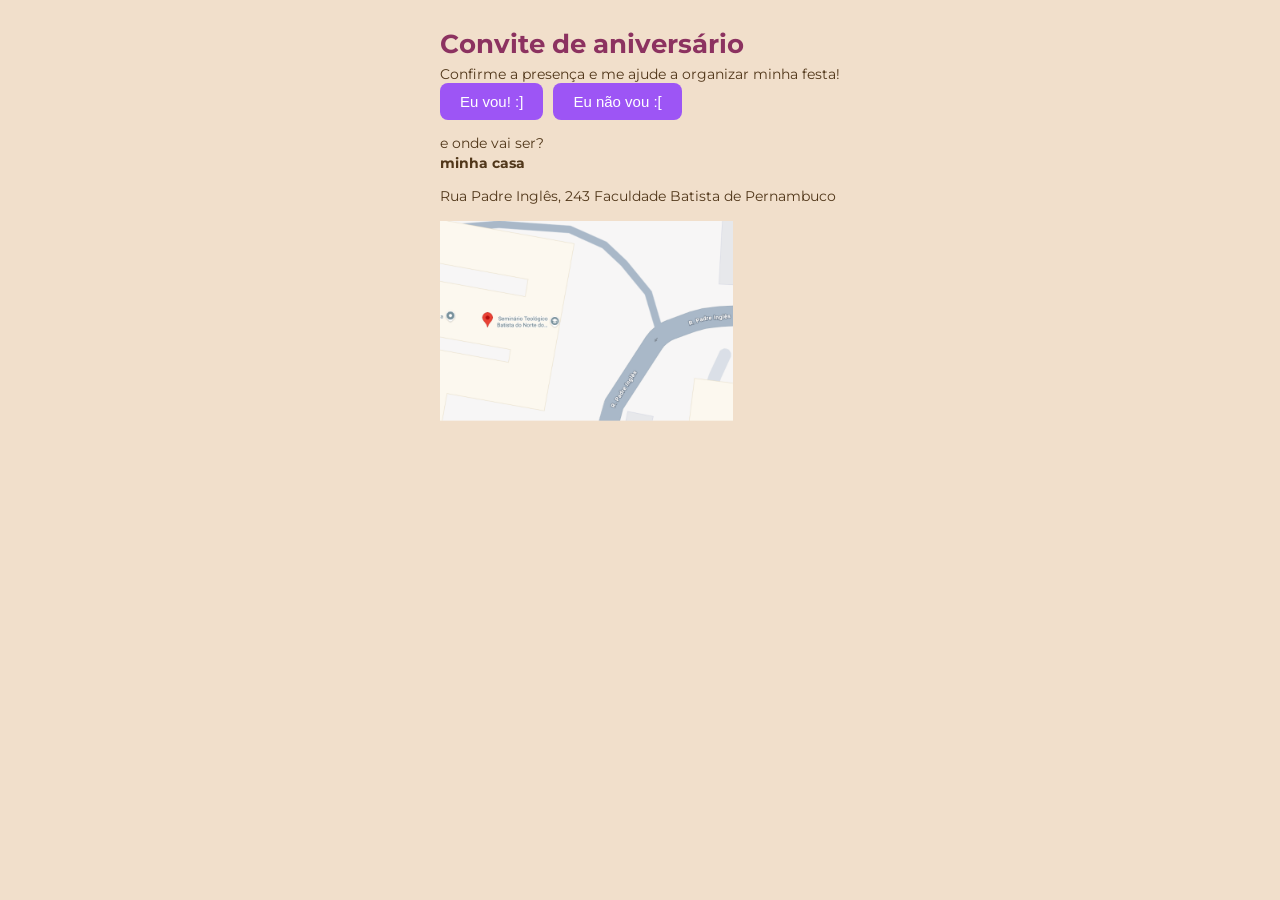
<file: index.html>
<!DOCTYPE html>
<html lang="pt-br">

<head>
    <meta charset="UTF-8">
    <meta name="viewport" content="width=device-width, initial-scale=1.0">
    <title>Detalhes do evento</title>
    <link rel="stylesheet" href="styles2.css">
    <link rel="preconnect" href="https://fonts.googleapis.com">
<link rel="preconnect" href="https://fonts.gstatic.com" crossorigin>
<link href="https://fonts.googleapis.com/css2?family=Montserrat:ital,wght@0,100..900;1,100..900&display=swap" rel="stylesheet">
<meta name="viewport" content="width=device-width, initial-scale=1.0">
</head>

<body>

    <div class="formulario-container">

        
        <div class="coluna-direita">
            
            <div class="titulo">
                <h1>Convite de aniversário</h1>
                <p>Confirme a presença e me ajude a organizar minha festa!</p>
                
            </div>

            <div class="botoes-container">
                <a href="index1.html" target="_blank" ><button id="button1">Eu vou! :]</button></a>
                <a href="index4.html">
                    <button id="button2">Eu não vou :[</button>
                </a>
                
            </div>

            <div class="informações-de-localização">
                <p>e onde vai ser? <br>
                    <b>minha casa</b>
                </p>
                <p>Rua Padre Inglês, 243 Faculdade Batista de Pernambuco</p>
            </div>

            <div class="bloco-mapa">
                <a href="https://www.google.com/maps/place/R.+Padre+Ingl%C3%AAs,+243+-+Boa+Vista,+Recife+-+PE,+50050-230/@-8.0539081,-34.8941761,20.57z/data=!4m6!3m5!1s0x7ab18e8681cdcc7:0xb53863d335fd27ff!8m2!3d-8.0538782!4d-34.8941565!16s%2Fg%2F11cnd719x2?entry=ttu&g_ep=EgoyMDI2MDgwOS4wIKXMDSoASAFQAw%3D%3D" target="_blank">
                    <img src="Screenshot 2026-08-11 192503.png" alt="imagem localização" class="imagem-localização">
                </a>
            </div>

        </div>

    </div>

    

</html>
</file>
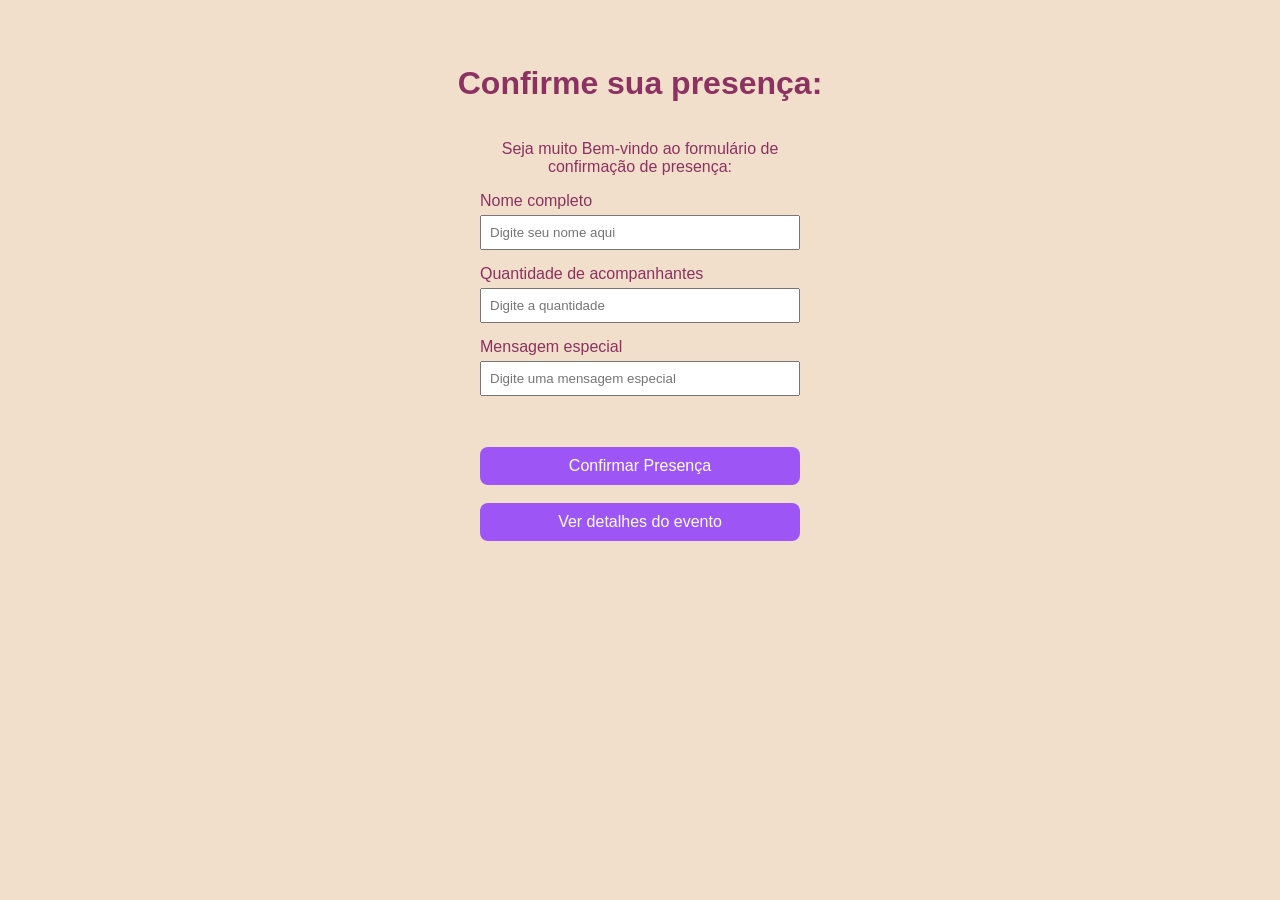
<file: index1.html>
<!DOCTYPE html>
<html lang="pt-br">

<head>
    <meta charset="UTF-8">
    <meta name="viewport" content="width=device-width, initial-scale=1.0">
    <title>Confirmação de Presença</title>
    <link rel="stylesheet" href="style.css">
</head>

<body>

    <br><br>

    <div class="formulario-container">
        <h1>Confirme sua presença:</h1>
        <p>Seja muito Bem-vindo ao formulário de <br> confirmação de presença:</p>

        <!-- Formulário sem o action direto do SheetDB -->
        <form id="meuFormulario">

            <input type="hidden" name="status" value="Confirmado 🎉">

            <div class="group">
                <label for="nome">Nome completo</label>
                <input type="text" id="nome" name="nome" placeholder="Digite seu nome aqui" required>
            </div>

            <div class="group">
                <label for="acompanhantes">Quantidade de acompanhantes</label>
                <input type="number" id="acompanhantes" name="acompanhantes" placeholder="Digite a quantidade" required>
            </div>

            <div class="group">
                <label for="mensagem">Mensagem especial</label>
                <input type="text" id="mensagem" name="mensagem" placeholder="Digite uma mensagem especial">
            </div>
            
            <br><br>

            <button type="submit" id="button1">Confirmar Presença</button>

        </form>

        <br>
        <a href="index.html">
            <button id="button2">Ver detalhes do evento</button>
        </a>

    </div>

    <!-- Script em JavaScript para interceptar o envio e redirecionar -->
    <script>
       
        const formulario = document.getElementById('meuFormulario');

        formulario.addEventListener('submit', function(event) {
            // Impede a página de recarregar e ir para a tela preta com {"created": 1}
            event.preventDefault();

            // Pega os dados preenchidos no formulário
            const dadosFormulario = new FormData(formulario);

            // Envia para o SheetDB em segundo plano usando fetch
            fetch('https://sheetdb.io/api/v1/y0eofuldpeowx', {
                method: 'POST',
                body: dadosFormulario
            })
            .then(response => response.json())
            .then(data => {
                // Assim que o SheetDB confirma que salvou, redireciona para o agradecimento!
                window.location.href = 'index3.html';
            })
            .catch(error => {
                console.error('Erro ao enviar:', error);
                alert('Ops! Ocorreu um erro ao enviar sua confirmação. Tente novamente.');
            });
        });
    </script>

</body>

</html>
</file>
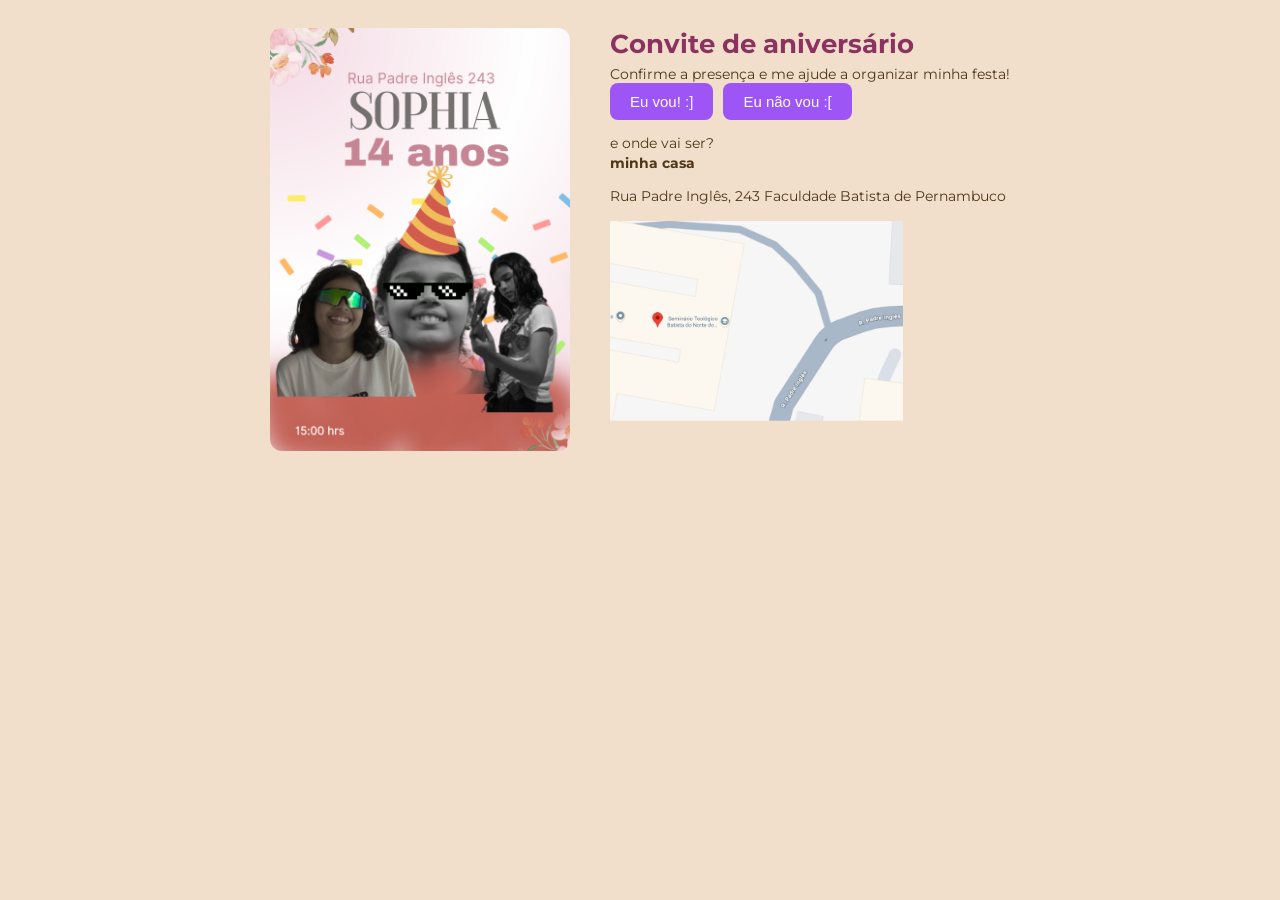
<file: index2.html>
<!DOCTYPE html>
<html lang="pt-br">

<head>
    <meta charset="UTF-8">
    <meta name="viewport" content="width=device-width, initial-scale=1.0">
    <title>Detalhes do evento</title>
    <link rel="stylesheet" href="styles2.css">
    <link rel="preconnect" href="https://fonts.googleapis.com">
<link rel="preconnect" href="https://fonts.gstatic.com" crossorigin>
<link href="https://fonts.googleapis.com/css2?family=Montserrat:ital,wght@0,100..900;1,100..900&display=swap" rel="stylesheet">
</head>

<body>

    <div class="formulario-container">

        <div class="coluna-esquerda">
            <img src="Convite de aniversario rosa com flores.png" alt="imagem do convite" class="imagem-convite">
        </div>

        <div class="coluna-direita">
            
            <div class="titulo">
                <h1>Convite de aniversário</h1>
                <p>Confirme a presença e me ajude a organizar minha festa!</p>
                
            </div>

            <div class="botoes-container">
                <a href="index1.html" target="_blank" ><button id="button1">Eu vou! :]</button></a>
                <a href="index4.html">
                    <button id="button2">Eu não vou :[</button>
                </a>
                
            </div>

            <div class="informações-de-localização">
                <p>e onde vai ser? <br>
                    <b>minha casa</b>
                </p>
                <p>Rua Padre Inglês, 243 Faculdade Batista de Pernambuco</p>
            </div>

            <div class="bloco-mapa">
                <a href="https://www.google.com/maps/place/R.+Padre+Ingl%C3%AAs,+243+-+Boa+Vista,+Recife+-+PE,+50050-230/@-8.0539081,-34.8941761,20.57z/data=!4m6!3m5!1s0x7ab18e8681cdcc7:0xb53863d335fd27ff!8m2!3d-8.0538782!4d-34.8941565!16s%2Fg%2F11cnd719x2?entry=ttu&g_ep=EgoyMDI2MDgwOS4wIKXMDSoASAFQAw%3D%3D" target="_blank">
                    <img src="Screenshot 2026-08-11 192503.png" alt="imagem localização" class="imagem-localização">
                </a>
            </div>

        </div>

    </div>

    

</html>
</file>
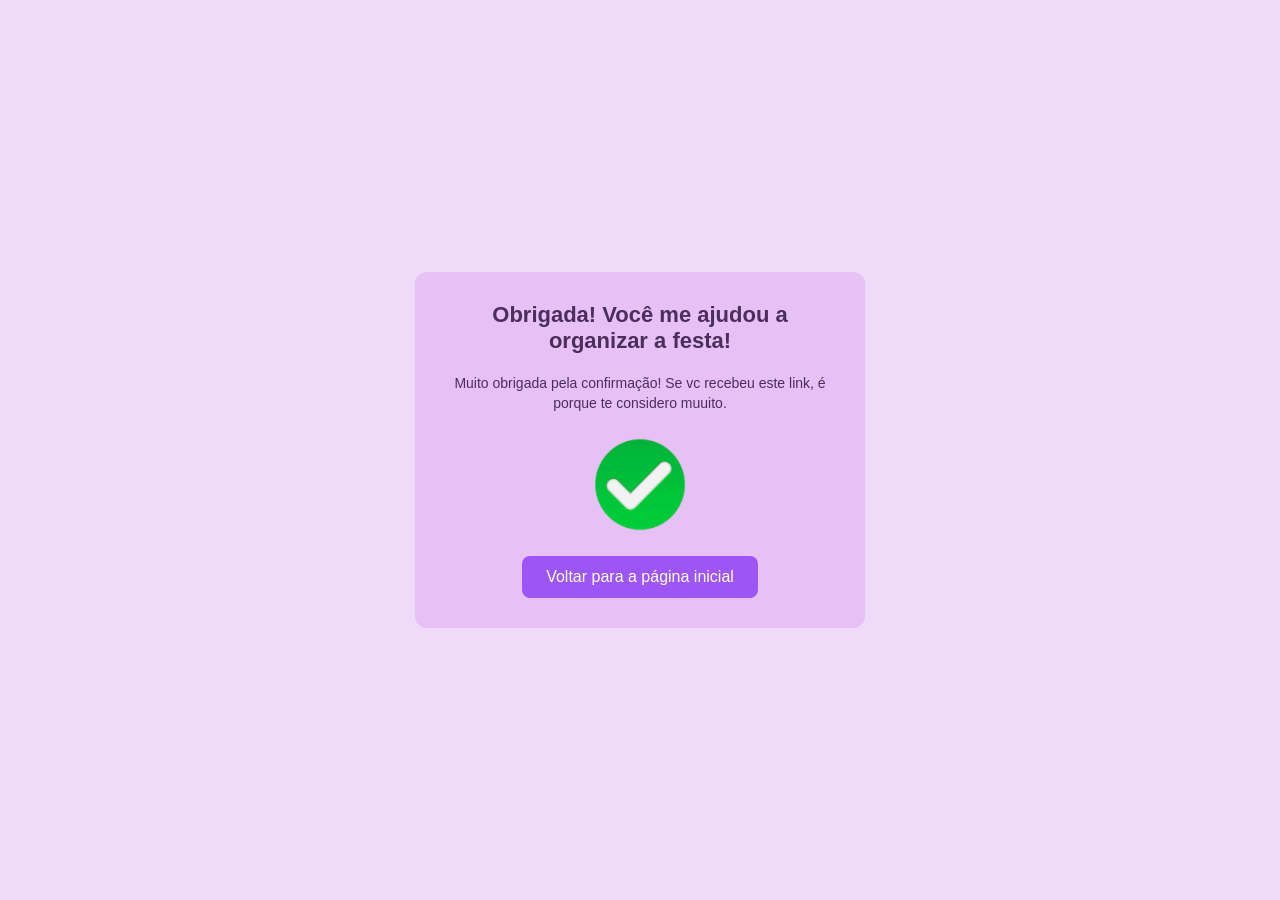
<file: index3.html>
<!DOCTYPE html>
<html lang="pt-br">

<head>
    <meta charset="UTF-8">
    <meta name="viewport" content="width=device-width, initial-scale=1.0">
    <title>Obrigada por confirmar!</title>
    <link rel="stylesheet" href="style3.css">
</head>

<body>

    <div class="formulario-container">
        <h1>Obrigada! Você me ajudou a organizar a festa!</h1>

        <p>Muito obrigada pela confirmação! Se vc recebeu este link, é porque te considero muuito.</p>
            
        <img src="download-removebg-preview.png" alt="imagem feito" id="img-feito">
        <a href="index.html" target="_blank"> <button id="button2">Voltar para a página inicial</button></a>
        
    </div>

</body>

</html>
</file>
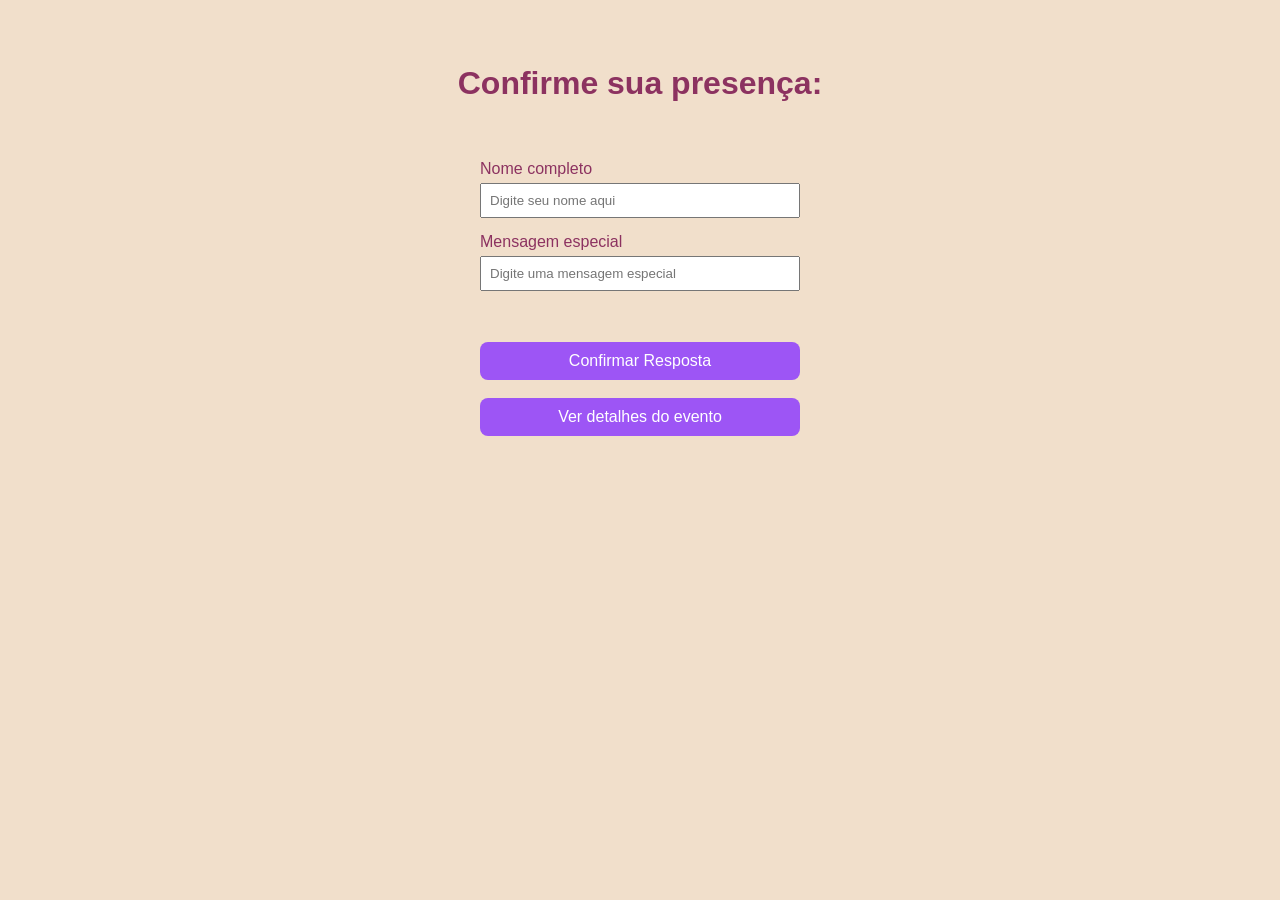
<file: index4.html>
<!DOCTYPE html>
<html lang="pt-br">

<head>
    <meta charset="UTF-8">
    <meta name="viewport" content="width=device-width, initial-scale=1.0">
    <title>Recusa de Presença</title>
    <link rel="stylesheet" href="style4.css">
</head>

<body>

    <br><br>

    <div class="formulario-container">
        <h1>Confirme sua presença:</h1> <br> <br>
        

       

        <form id="meuFormularioNaoVou">

            <input type="hidden" name="status" value="Não Vai 😢">
            <input type="hidden" name="acompanhantes" value="0">

            <div class="group">
                <label for="nome">Nome completo</label>
                <input type="text" id="nome" name="nome" placeholder="Digite seu nome aqui" required>
            </div>

            <div class="group">
                <label for="mensagem">Mensagem especial</label>
                <input type="text" id="mensagem" name="mensagem" placeholder="Digite uma mensagem especial">
            </div>
            
            <br><br>

            <button type="submit" id="button1">Confirmar Resposta</button>

        </form>

        <br>
        <a href="index.html">
            <button id="button2">Ver detalhes do evento</button>
        </a>

    </div>

    <script>
        const formulario = document.getElementById('meuFormularioNaoVou');

        formulario.addEventListener('submit', function(event) {
            event.preventDefault();

            const dadosFormulario = new FormData(formulario);

            fetch('https://sheetdb.io/api/v1/y0eofuldpeowx', {
                method: 'POST',
                body: dadosFormulario
            })
            .then(response => response.json())
            .then(data => {
                window.location.href = 'index3.html';
            })
            .catch(error => {
                console.error('Erro ao enviar:', error);
                alert('Ops! Ocorreu um erro ao enviar sua resposta.');
            });
        });
    </script>

</body>

</html>
</file>
<file: styles2.css>
@Charset "UTF-8"


/* Estilo geral da página */
body {
    display: flex;
    flex-direction: column;
    align-items: center;
    margin: 0;
    padding: 20px;
}

/* Coluna da Esquerda (O Convite Grande) */
.coluna-esquerda {
    flex-shrink: 0;
}



/* Coluna da Direita (Textos, botões e mapa) */

/* Estilização do título e subtítulo */
.titulo h1 {
    margin: 0 0 5px 0;
    font-size: 26px;
    color: #8C3260;
}

.titulo p {
    margin: 0;
    font-size: 14px;
    color: #51371A;
}

/* Container dos botões lado a lado */
.botoes-container {
    display: flex;
    gap: 10px;
}

/* Estilo dos Botões */
button {
    background-color: #9D55F5; 
    color: white;             
    padding: 10px 20px;       
    font-size: 15px;          
    border: none;             
    border-radius: 8px;       
    cursor: pointer;          
    transition: background-color 0.3s ease;
}

button:hover {
    background-color: #6a26bd; 
}

/* Bloco de Localização (Textos) */
.informações-de-localização {
    font-size: 14px;
    line-height: 1.4;
}

.imagem-localização {
    height: 200px;
    width: auto;
}

body {

    background-color: #F1DFCB;
    font-family: montserrat;
}

p {
    color: #51371A;
}


/* Só muda para uma coluna em telas menores que 768px (celulares) */
@media (max-width: 768px) {
    .formulario-container {
        flex-direction: column;
        align-items: center;
    }
}


.formulario-container {
    display: flex;
    flex-direction: row;
    justify-content: center;
    align-items: flex-start; /* Alinha o topo da imagem com o topo do texto */
    gap: 40px;                 /* Dá um respiro legal entre eles */
    max-width: 1000px;
    margin: 0 auto;
    padding: 20px;
}

.imagem-convite {
    width: 300px;       /* Diminuímos de 350px para 300px para equilibrar */
    max-width: 100%;
    height: auto;
    border-radius: 12px;
}

.coluna-direita {
    max-width: 400px;   /* Impede que o texto ocupe a tela toda */
}
</file>
<file: style.css>
@charset "UTF-8";

/* Centraliza tudo na tela */
body {
    display: flex;
    flex-direction: column;
    align-items: center;
    font-family: Arial, sans-serif;
}

/* Caixa geral do formulário */
.formulario-container {
    display: flex;
    flex-direction: column;
    align-items: center;
    width: 100%;
}

/* Cada grupinho de label + input */
.group {
    display: flex;
    flex-direction: column; /* Força o label a ficar em cima e o input embaixo */
    align-items: flex-start; /* Alinha o texto à esquerda da caixinha */
    margin-bottom: 15px;
    width: 320px; /* Define um tamanho fixo e igual para todas as linhas */
}

/* Faz a caixinha ocupar toda a largura do grupo (320px) */
.group input {
    width: 100%;
    padding: 8px;
    margin-top: 5px;
    box-sizing: border-box; /* Impede que o padding quebre o tamanho */
}

h1, p {
    text-align: center;
}

#button1{
    /* Cores e visual */
    background-color: #9D55F5; /* Cor de fundo (ex: verde bonito) */
    color: white;             /* Cor do texto dentro do botão */
    padding: 10px 20px;       /* Espaçamento interno para ele não ficar muito apertado */
    font-size: 16px;          /* Tamanho do texto */
    border: none;             /* Tira a borda padrão feia do navegador */
    border-radius: 8px;       /* Deixa as bordinhas arredondadas */
    /* A mãozinha mágica! */
    cursor: pointer;          
    
    /* Um detalhe suave para a transição de cor não ser seca */
    transition: background-color 0.3s ease;
}

#button1:hover {
    background-color: #6a26bd; /* Uma cor um pouquinho mais escura para dar o destaque */
}


#button2{
    /* Cores e visual */
    background-color: #9D55F5; /* Cor de fundo (ex: verde bonito) */
    color: white;             /* Cor do texto dentro do botão */
    padding: 10px 20px;       /* Espaçamento interno para ele não ficar muito apertado */
    font-size: 16px;          /* Tamanho do texto */
    border: none;             /* Tira a borda padrão feia do navegador */
    border-radius: 8px;       /* Deixa as bordinhas arredondadas */
    /* A mãozinha mágica! */
    cursor: pointer;          
    
    /* Um detalhe suave para a transição de cor não ser seca */
    transition: background-color 0.3s ease;
}


#button2:hover {
    background-color: #6a26bd; /* Uma cor um pouquinho mais escura para dar o destaque */
}


/* Força as tags de link <a> a ocuparem um bloco centralizado do mesmo tamanho dos inputs */
.formulario-container a {
    display: block;
    width: 100%;
    max-width: 320px; /* Mesma largura dos inputs (320px) */
    text-decoration: none;
    margin-bottom: 10px; /* Espaço entre os botões */
}

/* Deixa os botões preenchendo 100% do link e alinhados */
#button1, #button2 {
    width: 100%;
    box-sizing: border-box;
    display: block;
    margin: 0 auto;
}


body {
    background-color: #F1DFCB;
    color: #ffffff;
    
}


@media (max-width: 768px) {
    .formulario-container {
        max-width: 90%; /* A caixa ocupa 90% da largura da tela do celular, deixando uma margem bonita nas laterais */
        padding: 20px;   /* Diminui um pouco o espaço interno para economizar espaço */
    }
}

.group{
    color: #8C3260;
}

h1 {
    color: #8C3260;
}

p{
    color: #8C3260;
}

/* Ajuste para ecrãs de telemóvel */
@media (max-width: 768px) {
  /* Alinha os blocos principais em coluna */
  body, .container, main {
    display: flex;
    flex-direction: column;
    align-items: center;
    width: 100%;
    padding: 10px;
    box-sizing: border-box;
  }

  /* Imagens adaptáveis que não estouram a largura */
  img, iframe {
    max-width: 100% !important;
    height: auto !important;
  }

  /* Botões organizados no telemóvel */
  .botoes-container {
    display: flex;
    flex-direction: column;
    width: 100%;
    gap: 10px;
  }

  button, #button1, #button2 {
    width: 100% !important;
    max-width: 100% !important;
  }
}
</file>
<file: style3.css>
@charset "UTF-8";

/* Configuração geral da página */
body {
    background-color: #eaccf7b7;
    color: #4a2e5c; /* Mudei para um tom escuro para o texto aparecer bem */
    display: flex;
    justify-content: center; /* Centraliza horizontalmente na tela toda */
    align-items: center;     /* Centraliza verticalmente na tela toda */
    height: 100vh;           /* Ocupa a altura inteira da tela */
    margin: 0;
    font-family: Arial, sans-serif;
}

/* Caixa geral do conteúdo */
.formulario-container {
    background-color: #cb6ee23d;
    width: 100%;
    max-width: 450px;
    padding: 30px;           /* Dá um respiro nas bordas internas */
    box-sizing: border-box;  /* Garante que o padding não estoure o tamanho */
    border-radius: 12px;
    
    /* Flexbox para empilhar e centralizar tudo perfeitamente */
    display: flex;
    flex-direction: column;
    align-items: center;     /* Centraliza os itens no meio da caixa */
    gap: 20px;               /* Cria um espaço automático e bonito entre cada elemento */
}

/* Textos */
h1 {
    font-size: 22px;
    margin: 0;
    text-align: center;
}

p {
    font-size: 14px;
    margin: 0;
    text-align: center;
    line-height: 1.4;
}

/* Imagem do check */
#img-feito {
    width: 100px; /* Defina um tamanho ideal para a imagem não gigante */
    height: auto;
    object-fit: contain;
}

/* Botão */
#button2 {
    background-color: #9D55F5;
    color: white;             
    padding: 12px 24px;       
    font-size: 16px;           
    border: none;             
    border-radius: 8px;       
    cursor: pointer;           
    transition: background-color 0.3s ease;
    width: 100%;               /* Faz o botão ocupar a largura da caixa (opcional) */
}

#button2:hover {
    background-color: #6a26bd; 
}

/* Responsividade para celular */
@media (max-width: 768px) {
    .formulario-container {
        max-width: 90%; 
        padding: 20px;   
    }
}
</file>
<file: style4.css>
@charset "UTF-8";

/* Centraliza tudo na tela */
body {
    display: flex;
    flex-direction: column;
    align-items: center;
    font-family: Arial, sans-serif;
}

/* Caixa geral do formulário */
.formulario-container {
    display: flex;
    flex-direction: column;
    align-items: center;
    width: 100%;
}

/* Cada grupinho de label + input */
.group {
    display: flex;
    flex-direction: column; /* Força o label a ficar em cima e o input embaixo */
    align-items: flex-start; /* Alinha o texto à esquerda da caixinha */
    margin-bottom: 15px;
    width: 320px; /* Define um tamanho fixo e igual para todas as linhas */
}

/* Faz a caixinha ocupar toda a largura do grupo (320px) */
.group input {
    width: 100%;
    padding: 8px;
    margin-top: 5px;
    box-sizing: border-box; /* Impede que o padding quebre o tamanho */
}

h1, p {
    text-align: center;
    color: #8C3260;
}

#button1{
    /* Cores e visual */
    background-color: #9D55F5; /* Cor de fundo (ex: verde bonito) */
    color: white;             /* Cor do texto dentro do botão */
    padding: 10px 20px;       /* Espaçamento interno para ele não ficar muito apertado */
    font-size: 16px;          /* Tamanho do texto */
    border: none;             /* Tira a borda padrão feia do navegador */
    border-radius: 8px;       /* Deixa as bordinhas arredondadas */
    /* A mãozinha mágica! */
    cursor: pointer;          
    
    /* Um detalhe suave para a transição de cor não ser seca */
    transition: background-color 0.3s ease;
}

#button1:hover {
    background-color: #6a26bd; /* Uma cor um pouquinho mais escura para dar o destaque */
}


#button2{
    /* Cores e visual */
    background-color: #9D55F5; /* Cor de fundo (ex: verde bonito) */
    color: white;             /* Cor do texto dentro do botão */
    padding: 10px 20px;       /* Espaçamento interno para ele não ficar muito apertado */
    font-size: 16px;          /* Tamanho do texto */
    border: none;             /* Tira a borda padrão feia do navegador */
    border-radius: 8px;       /* Deixa as bordinhas arredondadas */
    /* A mãozinha mágica! */
    cursor: pointer;          
    
    /* Um detalhe suave para a transição de cor não ser seca */
    transition: background-color 0.3s ease;
}


#button2:hover {
    background-color: #6a26bd; /* Uma cor um pouquinho mais escura para dar o destaque */
}





body {
    background-color: #F1DFCB;
    color: #ffffff;
    
}


@media (max-width: 768px) {
    .formulario-container {
        max-width: 90%; /* A caixa ocupa 90% da largura da tela do celular, deixando uma margem bonita nas laterais */
        padding: 20px;   /* Diminui um pouco o espaço interno para economizar espaço */
    }
}


/* Força as tags de link <a> a ocuparem um bloco centralizado */
.formulario-container a {
    display: block;
    width: 100%;
    max-width: 320px; /* Mesma largura dos seus inputs (.group) */
    text-decoration: none; /* Remove sublinhado padrão de links */
    margin-bottom: 10px; /* Espacinho entre um botão e outro */
}

/* Deixa os botões ocupando 100% da largura do link e centraliza o texto */
#button1, #button2 {
    width: 100%;
    box-sizing: border-box;
    display: block;
    margin: 0 auto;
}

.group{
    color: #8C3260;
}
</file>
